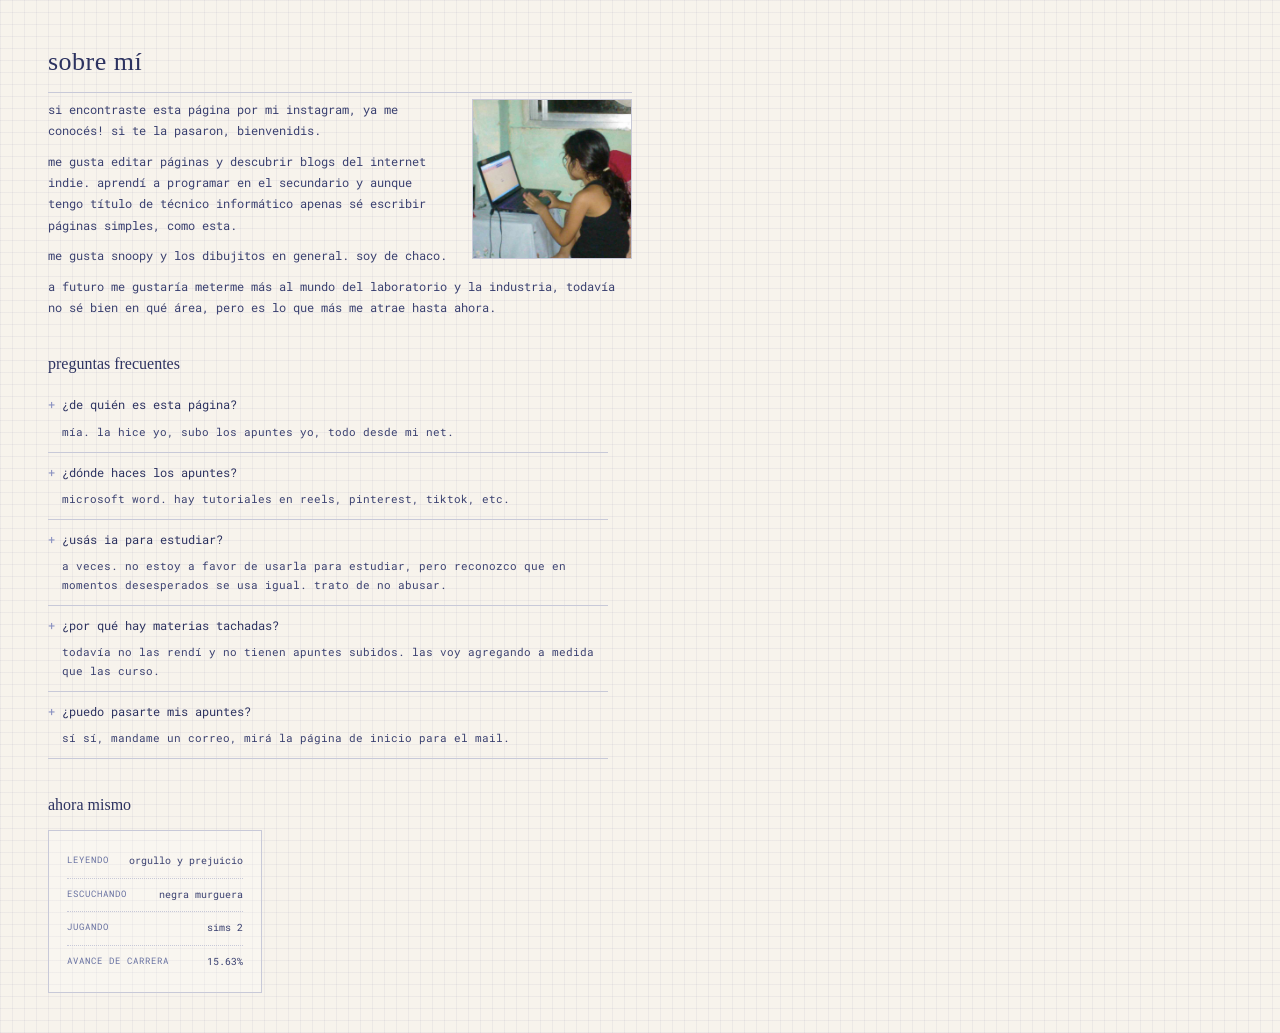
<file: about.html>
<!DOCTYPE html>
<html lang="es">
<head>
	<title>sobre mí</title>
	<link href="https://fonts.googleapis.com/css2?family=Roboto+Mono:ital,wght@0,100..700;1,100..700&family=IM+Fell+English:ital@0;1&display=swap" rel="stylesheet">
	<link rel="stylesheet" type="text/css" href="style.css">
	<meta charset="utf-8">
	<meta name="viewport" content="width=device-width, initial-scale=1">
	<style>
		.bio-photo {
			float: right;
			margin: 0 0 14px 20px;
			border: 1px solid var(--border);
		}

		.faq {
			max-width: 560px;
			margin: 0.5rem 0 1.5rem;
		}

		.faq > div {
			border-bottom: 1px solid var(--border);
			padding: 10px 0;
		}

		.faq dt {
			font-size: 11.5px;
			color: var(--ink);
		}

		.faq dt::before {
			content: "+ ";
			color: var(--accent);
		}

		.faq dd {
			font-size: 11px;
			color: var(--ink-mid);
			margin: 8px 0 0;
			padding-left: 14px;
		}
	</style>
</head>

<body class="page">

	<h1>sobre mí</h1>

	<img class="bio-photo" style="width: 160px;" src="images/lili.jpg" alt="foto">

	<p>si encontraste esta página por mi instagram, ya me conocés! si te la pasaron, bienvenidis.</p>

	<p>me gusta editar páginas y descubrir blogs del internet indie. aprendí a programar en el secundario y aunque tengo título de técnico informático apenas sé escribir páginas simples, como esta.</p>

	<p>me gusta snoopy y los dibujitos en general. soy de chaco.</p>

	<p>a futuro me gustaría meterme más al mundo del laboratorio y la industria, todavía no sé bien en qué área, pero es lo que más me atrae hasta ahora.</p>

	<h2>preguntas frecuentes</h2>
	<dl class="faq">
	<div>
		<dt>¿de quién es esta página?</dt>
		<dd>mía. la hice yo, subo los apuntes yo, todo desde mi net.</dd>
	</div>

	<div>
		<dt>¿dónde haces los apuntes?</dt>
		<dd>microsoft word. hay tutoriales en reels, pinterest, tiktok, etc.</dd>
	</div>

	<div>
		<dt>¿usás ia para estudiar?</dt>
		<dd>a veces. no estoy a favor de usarla para estudiar, pero reconozco que en momentos desesperados se usa igual. trato de no abusar.</dd>
	</div>

	<div>
		<dt>¿por qué hay materias tachadas?</dt>
		<dd>todavía no las rendí y no tienen apuntes subidos. las voy agregando a medida que las curso.</dd>
	</div>
	
	<div>
		<dt>¿puedo pasarte mis apuntes?</dt>
		<dd>sí sí, mandame un correo, mirá la página de inicio para el mail.</dd>
	</div>

	
</dl>

	<h2>ahora mismo</h2>
	<div class="statusbox">
		<p><b>leyendo</b> orgullo y prejuicio</p>
		<p><b>escuchando</b> negra murguera</p>
		<p><b>jugando</b> sims 2</p>
		<p><b>avance de carrera</b> 15.63%</p>
	</div>

	

</body>
</html>
</file>
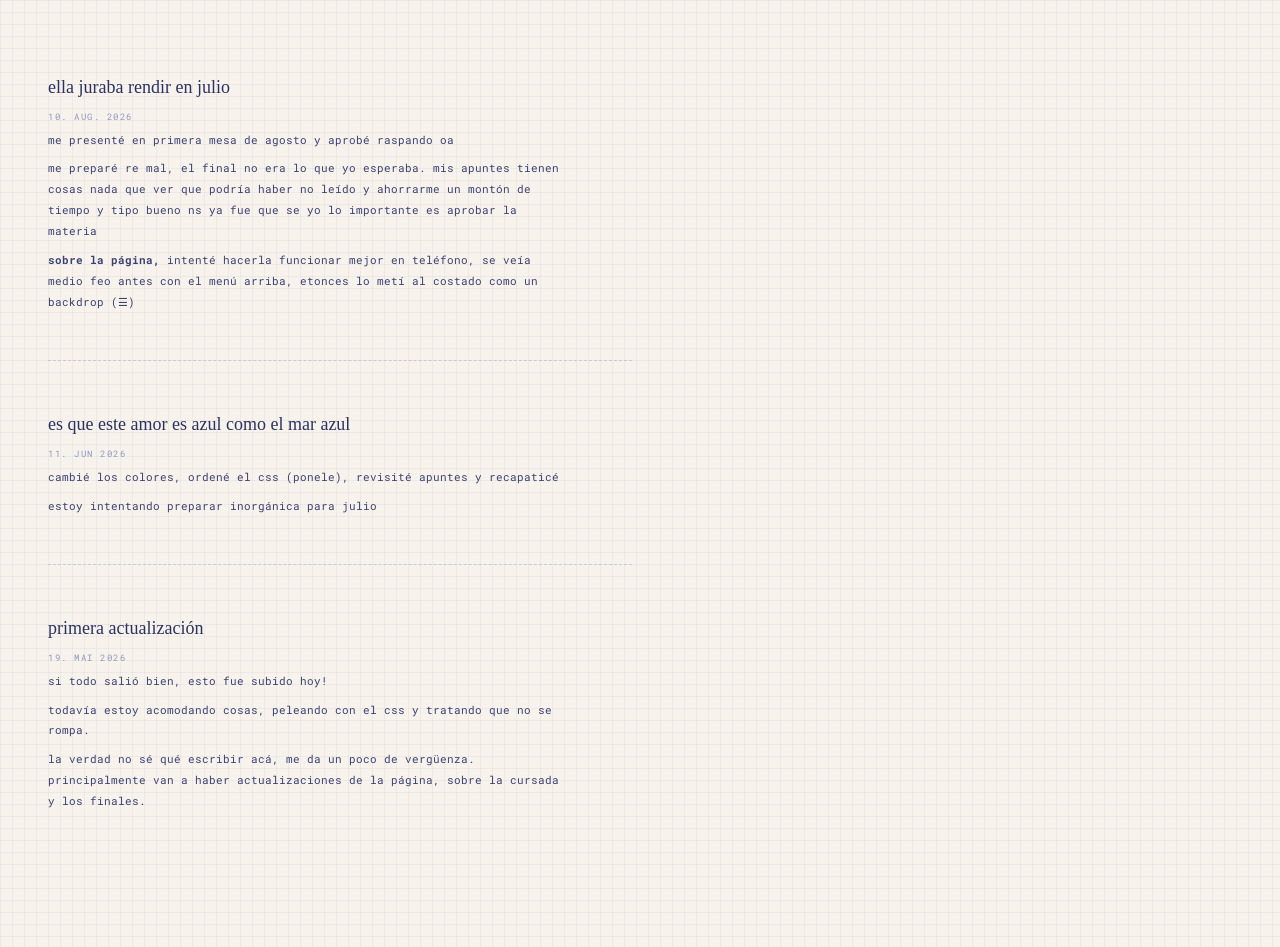
<file: blog.html>
<!DOCTYPE html>
<html lang="es">
<head>
	<title>blog</title>
	<link href="https://fonts.googleapis.com/css2?family=Roboto+Mono:ital,wght@0,100..700;1,100..700&family=IM+Fell+English:ital@0;1&display=swap" rel="stylesheet">
	<link rel="stylesheet" type="text/css" href="style.css">
	<meta charset="utf-8">
	<meta name="viewport" content="width=device-width, initial-scale=1">
	<style>
		.entry {
			margin-bottom: 3rem;
			padding-bottom: 2.5rem;
			border-bottom: 1px dashed var(--border);
		}

		.entry:last-of-type {
			border-bottom: none;
		}

		.entry-date {
			font-size: 9px;
			letter-spacing: 1.5px;
			text-transform: uppercase;
			color: var(--ink-faint);
			margin-bottom: 6px;
			display: block;
		}

		.entry h2 {
			font-family: "IM Fell English", serif;
			font-size: 18px;
			font-weight: 400;
			color: var(--ink);
		}

		.entry p {
			font-size: 11px;
			color: var(--ink-mid);
			line-height: 1.9;
			margin: 0 0 0.7em;
			max-width: 520px;
		}
	</style>
</head>

<body class="page">
	
	<!---
	<div class="entry">
		<h2> título </h2>
		<span class="entry-date">11. Jun 2026</span>
		<p>texto</p>
	</div>
	-->
	<div class="entry">
		<h2>ella juraba rendir en julio</h2>
		<span class="entry-date">10. Aug. 2026</span>
		<p>me presenté en primera mesa de agosto y aprobé raspando oa</p>
		<p>me preparé re mal, el final no era lo que yo esperaba. mis apuntes tienen cosas nada que ver que podría haber no leído y ahorrarme un montón de tiempo y tipo bueno ns ya fue que se yo lo importante es aprobar la materia</p>
		<p><b>sobre la página,</b> intenté hacerla funcionar mejor en teléfono, se veía medio feo antes con el menú arriba, etonces lo metí al costado como un backdrop (☰)</p>
	</div>

	<div class="entry">
		<h2>es que este amor es azul como el mar azul</h2>
		<span class="entry-date">11. Jun 2026</span>
		<p>cambié los colores, ordené el css (ponele), revisité apuntes y recapaticé</p>
		<p>estoy intentando preparar inorgánica para julio</p>
	</div>

	<div class="entry">
		<h2>primera actualización</h2>
		<span class="entry-date">19. Mai 2026</span>
		<p>si todo salió bien, esto fue subido hoy!</p>
		<p>todavía estoy acomodando cosas, peleando con el css y tratando que no se rompa.</p>
		<p>la verdad no sé qué escribir acá, me da un poco de vergüenza. principalmente van a haber actualizaciones de la página, sobre la cursada y los finales.</p>
	</div>

</body>
</html>
</file>
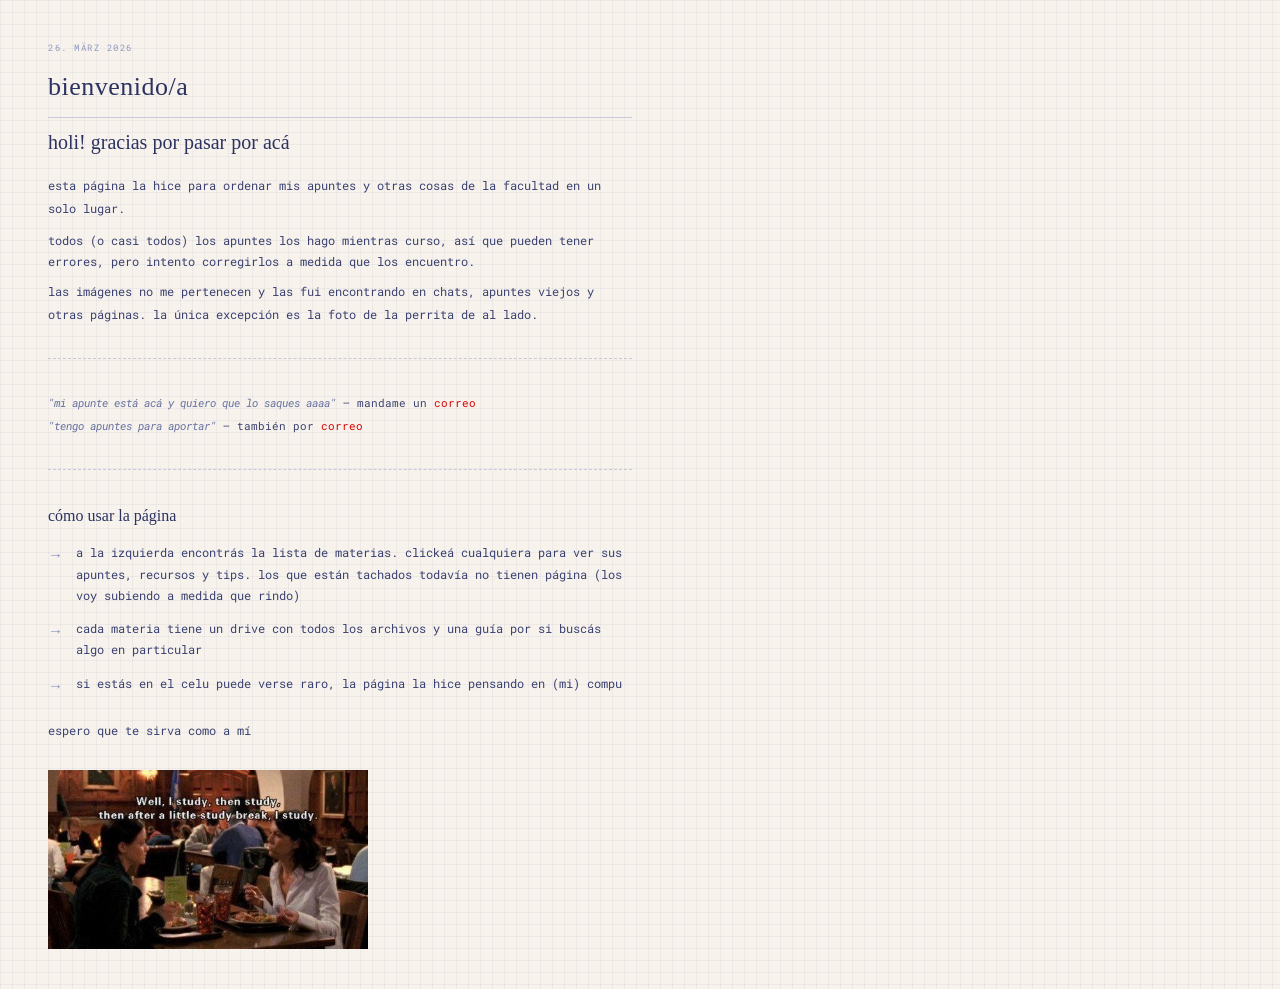
<file: home.html>
<!DOCTYPE html>
<html lang="es">
<head>
	<title>inicio</title>
	<link href="https://fonts.googleapis.com/css2?family=Roboto+Mono:ital,wght@0,100..700;1,100..700&family=IM+Fell+English:ital@0;1&display=swap" rel="stylesheet">
	<link rel="stylesheet" type="text/css" href="style.css">
	<meta charset="utf-8">
	<meta name="viewport" content="width=device-width, initial-scale=1">
	<style>
		.entry-date {
			font-size: 9px;
			letter-spacing: 1.5px;
			text-transform: uppercase;
			color: var(--ink-faint);
			display: block;
			margin-bottom: 10px;
		}

		
		.greeting {
			font-family: "IM Fell English", serif;
			font-size: 20px;
			color: var(--ink);
			margin-bottom: 14px;
		}

		.intro-text {
			font-size: 11.5px;
			color: var(--ink-mid);
			line-height: 1.95;
			margin-bottom: 0.8em;
		}

		.margin-note b {
			font-style: normal;
			color: var(--ink);
			font-family: "IM Fell English", serif;
			font-size: 12px;
		}

		.divider {
			clear: both;
			border: none;
			border-top: 1px dashed var(--border);
			margin: 2rem 0;
			width: 100%;
		}

		.contact-line {
			font-size: 11px;
			color: var(--ink-mid);
			line-height: 2.1;
		}

		.contact-line span {
			color: var(--ink-light);
			font-style: italic;
		}

		.howto-list {
			list-style: none;
			padding: 0;
			margin: 0.8rem 0 1.2rem;
		}

		.howto-list li {
			display: flex;
			gap: 10px;
			font-size: 11.5px;
			color: var(--ink-mid);
			line-height: 1.85;
			margin-bottom: 12px;
		}

		.howto-list b {
			font-family: "IM Fell English", serif;
			font-size: 15px;
			color: var(--accent);
			flex-shrink: 0;
			width: 18px;
		}

		.footerr {
			display: block;
			max-width: 320px;
			margin-top: 1.8rem;
		}

		.stamp {
			display: inline-block;
			font-size: 8.5px;
			letter-spacing: 1.5px;
			text-transform: uppercase;
			color: var(--ink-faint);
			border: 1px solid var(--border);
			padding: 3px 8px;
			margin-top: 2rem;
			margin-bottom: 2rem;
			opacity: 0.8;
		}

	</style>
</head>

<body class="page">

	<span class="entry-date">26. März 2026</span>
	<h1>bienvenido/a</h1>

	<p class="greeting">holi! gracias por pasar por acá</p>

	<p class="intro-text">esta página la hice para ordenar mis apuntes y otras cosas de la facultad en un solo lugar.</p>
	
	<p> todos (o casi todos) los apuntes los hago mientras curso, así que pueden tener errores, pero intento corregirlos a medida que los encuentro.</p>

	<p class="intro-text">las imágenes no me pertenecen y las fui encontrando en chats, apuntes viejos y otras páginas. la única excepción es la foto de la perrita de al lado.</p>

	<hr class="divider">

	<p class="contact-line">
		<span>"mi apunte está acá y quiero que lo saques aaaa"</span> — mandame un <a href="mailto:californuim961@gmail.com">correo</a><br>
		<span>"tengo apuntes para aportar"</span> — también por <a href="mailto:californuim961@gmail.com">correo</a>
	</p>

	<hr class="divider">

	<h2>cómo usar la página</h2>

	<ul class="howto-list">
		<li><b>→</b> a la izquierda encontrás la lista de materias. clickeá cualquiera para ver sus apuntes, recursos y tips. los que están tachados todavía no tienen página (los voy subiendo a medida que rindo)</li>
		<li><b>→</b> cada materia tiene un drive con todos los archivos y una guía por si buscás algo en particular</li>
		<li><b>→</b> si estás en el celu puede verse raro, la página la hice pensando en (mi) compu</li>
	</ul>

	<p>espero que te sirva como a mí</p>

	<img class="footerr" src="images/study.jpg" alt="">

</body>
</html>
</file>
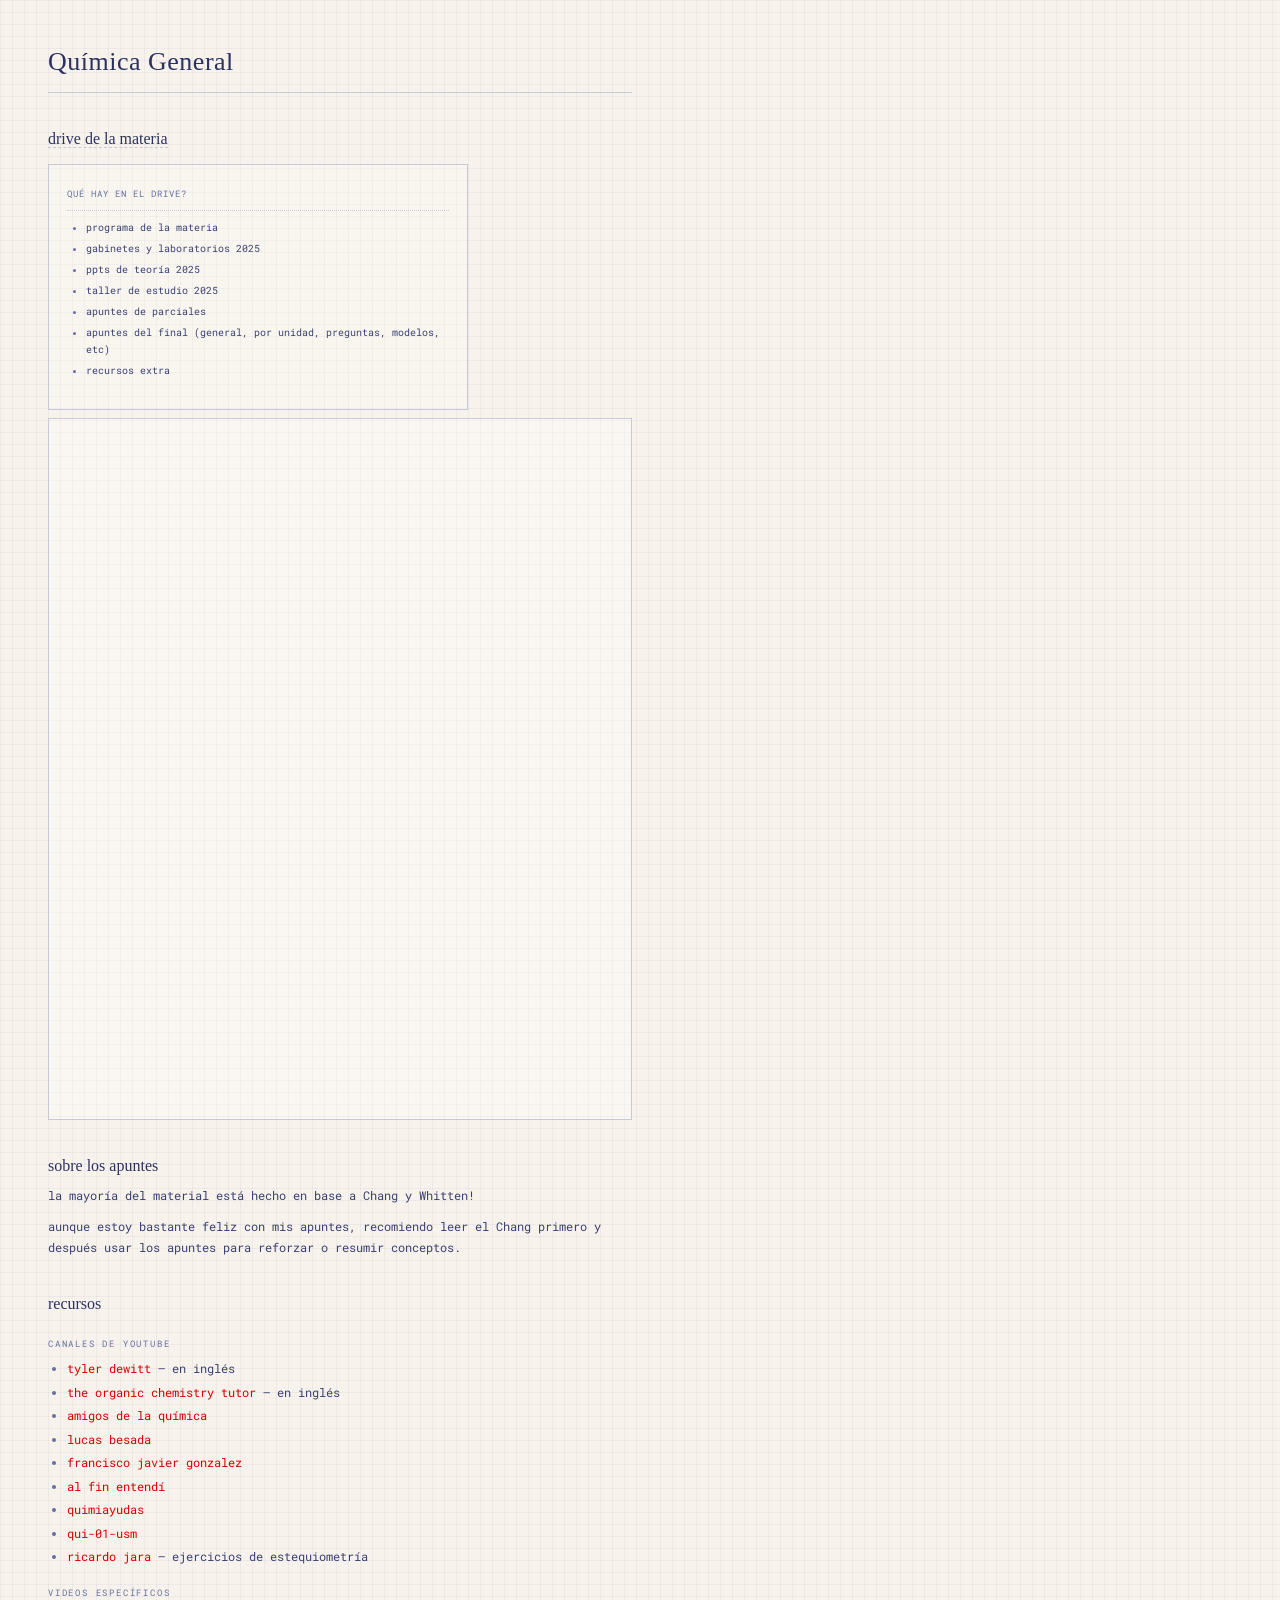
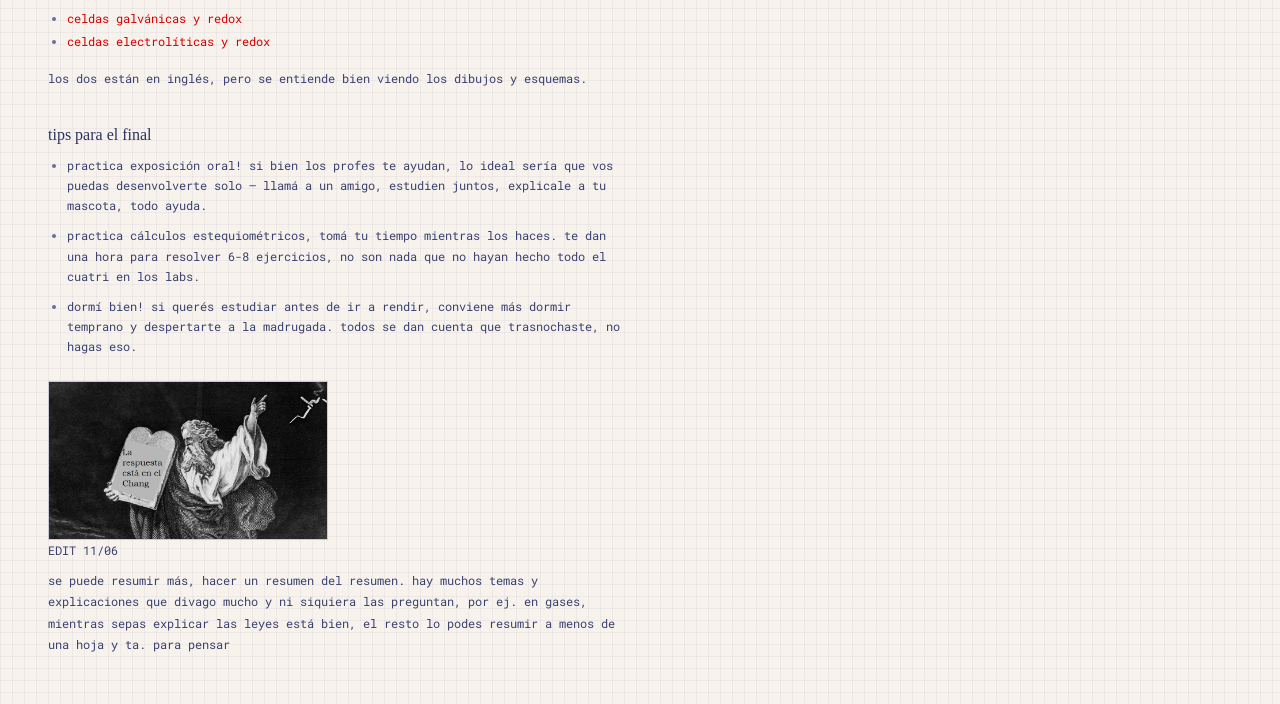
<file: materias/general.html>
<!DOCTYPE html>
<html lang="es">
<head>
	<title>química general</title>
	<link href="https://fonts.googleapis.com/css2?family=Roboto+Mono:ital,wght@0,100..700;1,100..700&family=IM+Fell+English:ital@0;1&display=swap" rel="stylesheet">
	<link rel="stylesheet" type="text/css" href="../style.css">
	<meta charset="utf-8">
	<meta name="viewport" content="width=device-width, initial-scale=1">
	<style>
		.section-label {
			font-size: 8.5px;
			text-transform: uppercase;
			letter-spacing: 1.8px;
			color: var(--ink-light);
			display: block;
			margin-bottom: 6px;
			margin-top: 1.2rem;
		}

		.drive-wrapper {
			border: 1px solid var(--border);
			padding: 0;
			margin-top: 8px;
			overflow: hidden;
			background: rgba(255,255,255,0.3);
		}

		.drive-wrapper iframe {
			display: block;
			width: 100%;
			height: 700px;
			border: none;
		}

		.stamp {
			display: inline-block;
			font-size: 8.5px;
			letter-spacing: 1.5px;
			text-transform: uppercase;
			color: var(--ink-faint);
			border: 1px solid var(--border);
			padding: 3px 8px;
			margin-top: 2.5rem;
			margin-bottom: 2rem;
			opacity: 0.8;
		}

		.tip-list {
			padding-left: 1.2rem;
			color: var(--ink-mid);
		}

		.tip-list li {
			margin-bottom: 10px;
			line-height: 1.75;
		}

		.tip-list li::marker {
			color: var(--ink-light);
		}

		img.footer-img {
			display: block;
			max-width: 280px;
			border: 1px solid var(--border);
			margin-top: 1.5rem;
		}
	</style>
</head>

<body class="page">

	<h1>Química General</h1>

	<h2><a href="https://drive.google.com/drive/folders/1cJqAYLdlQj05o92n9u1eAat03KCEDiDi?usp=sharing" target="_blank">drive de la materia</a></h2>

	<div class="statusbox">
		<p><b>qué hay en el drive?</b></p>
		<ul>
			<li>programa de la materia</li>
			<li>gabinetes y laboratorios 2025</li>
			<li>ppts de teoría 2025</li>
			<li>taller de estudio 2025</li>
			<li>apuntes de parciales</li>
			<li>apuntes del final (general, por unidad, preguntas, modelos, etc)</li>
			<li>recursos extra</li>
		</ul>
	</div>

	<div class="drive-wrapper">
		<iframe src="https://drive.google.com/file/d/16qXthLCSJWqjXwB4QFRJiuVvsMnLUQdR/preview" allowfullscreen></iframe>
	</div>

	<h2>sobre los apuntes</h2>

	<p>la mayoría del material está hecho en base a Chang y Whitten!</p>
	<p>aunque estoy bastante feliz con mis apuntes, recomiendo leer el Chang primero y después usar los apuntes para reforzar o resumir conceptos.</p>

	<h2>recursos</h2>

	<span class="section-label">canales de youtube</span>
	<ul>
		<li><a href="https://www.youtube.com/@tdewitt451" target="_blank">tyler dewitt</a> — en inglés</li>
		<li><a href="https://www.youtube.com/@TheOrganicChemistryTutor" target="_blank">the organic chemistry tutor</a> — en inglés</li>
		<li><a href="https://www.youtube.com/@AmigosdelaQu%C3%ADmica" target="_blank">amigos de la química</a></li>
		<li><a href="https://www.youtube.com/@lucasbesada8772" target="_blank">lucas besada</a></li>
		<li><a href="https://www.youtube.com/@CienciaenlaRed" target="_blank">francisco javier gonzalez</a></li>
		<li><a href="https://www.youtube.com/@Alfinentend%C3%AD" target="_blank">al fin entendí</a></li>
		<li><a href="https://www.youtube.com/@Quimiayudas" target="_blank">quimiayudas</a></li>
		<li><a href="https://www.youtube.com/@qui-010usm4/featured" target="_blank">qui-01-usm</a></li>
		<li><a href="https://www.youtube.com/@RicardoJara277" target="_blank">ricardo jara</a> — ejercicios de estequiometría</li>
	</ul>

	<span class="section-label">videos específicos</span>
	<ul>
		<li><a href="https://www.youtube.com/watch?v=7b34XYgADlM" target="_blank">celdas galvánicas y redox</a></li>
		<li><a href="https://youtu.be/dRtSjJCKkIo?si=M7mDJb8G6rDFy5ye" target="_blank">celdas electrolíticas y redox</a></li>
	</ul>
	<p>los dos están en inglés, pero se entiende bien viendo los dibujos y esquemas.</p>

	<h2>tips para el final</h2>

	<ul class="tip-list">
		<li>practica exposición oral! si bien los profes te ayudan, lo ideal sería que vos puedas desenvolverte solo — llamá a un amigo, estudien juntos, explicale a tu mascota, todo ayuda.</li>
		<li>practica cálculos estequiométricos, tomá tu tiempo mientras los haces. te dan una hora para resolver 6-8 ejercicios, no son nada que no hayan hecho todo el cuatri en los labs.</li>
		<li>dormí bien! si querés estudiar antes de ir a rendir, conviene más dormir temprano y despertarte a la madrugada. todos se dan cuenta que trasnochaste, no hagas eso.</li>
	</ul>

	<img class="footer-img" src="../images/moses.jpg" alt="">

	<p>EDIT 11/06</p>
	<p>se puede resumir más, hacer un resumen del resumen. hay muchos temas y explicaciones que divago mucho y ni siquiera las preguntan, por ej. en gases, mientras sepas explicar las leyes está bien, el resto lo podes resumir a menos de una hoja y ta. para pensar</p>


</body>
</html>
</file>
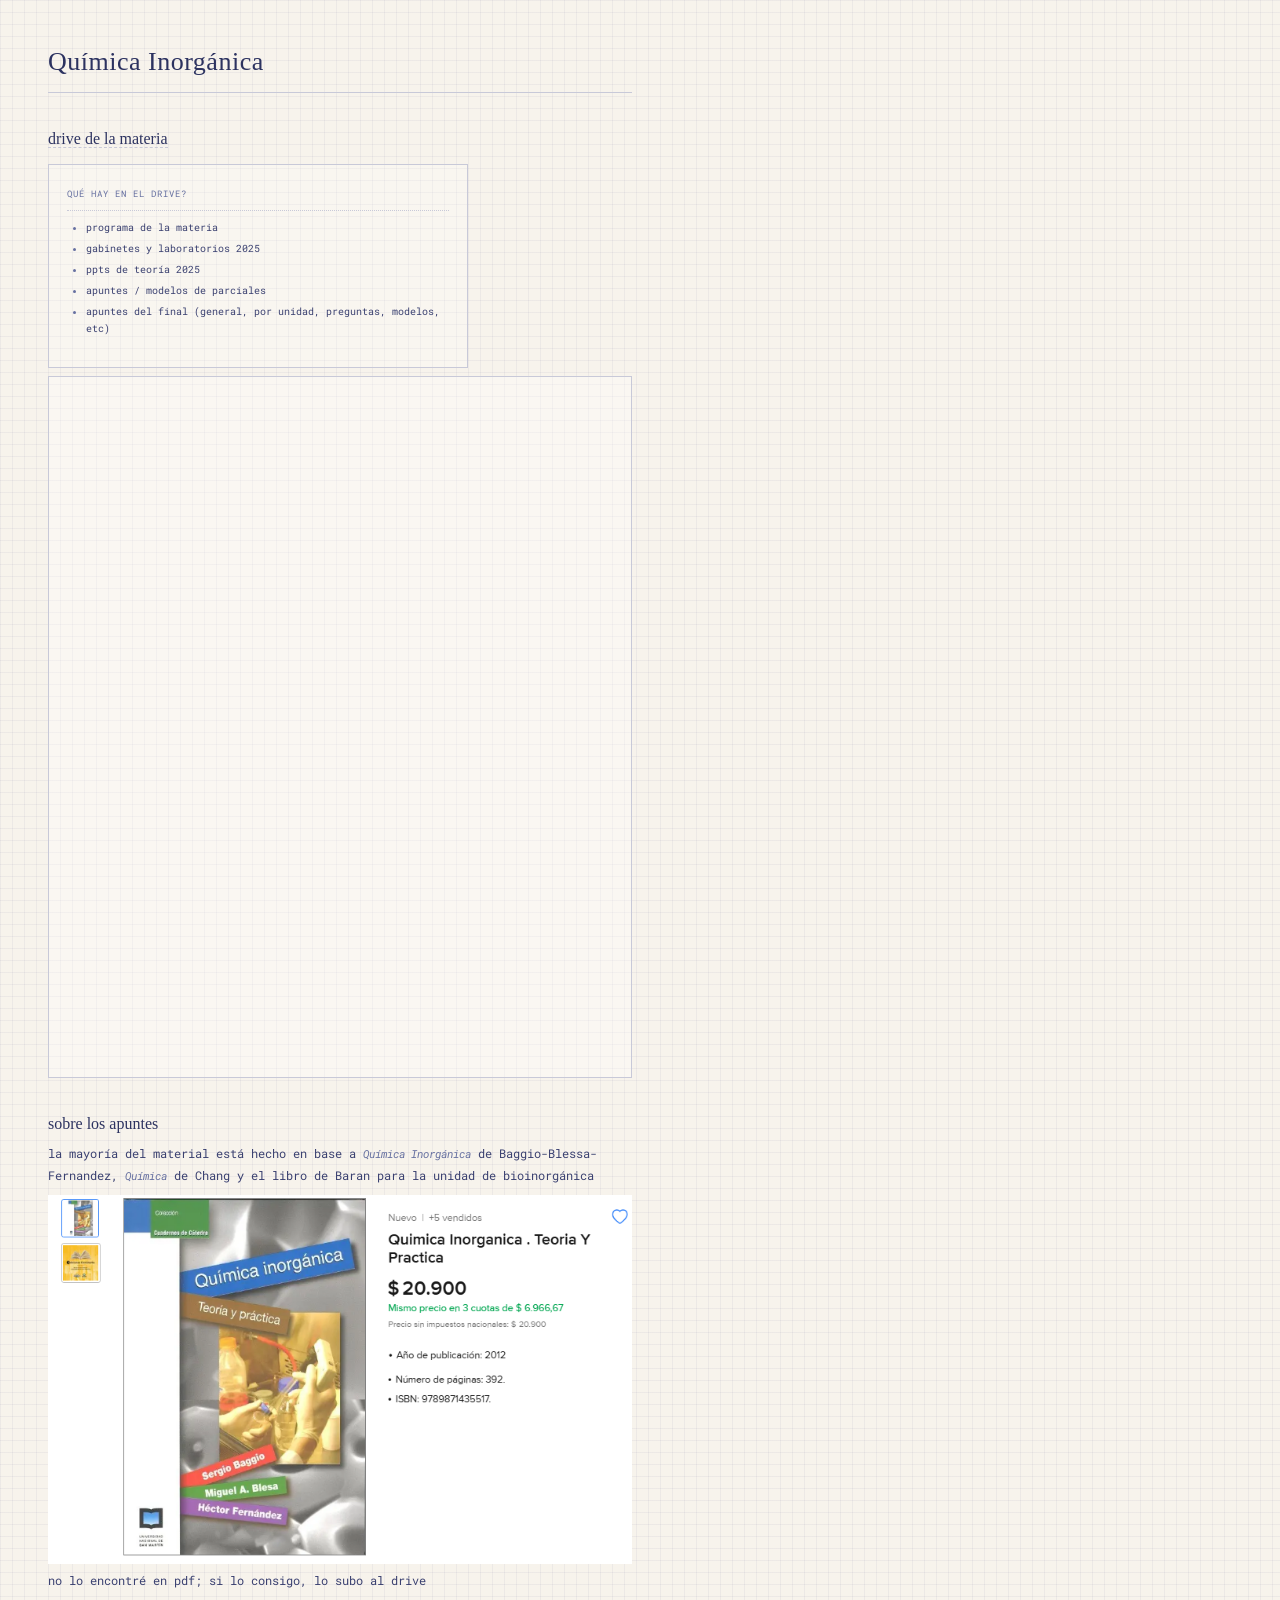
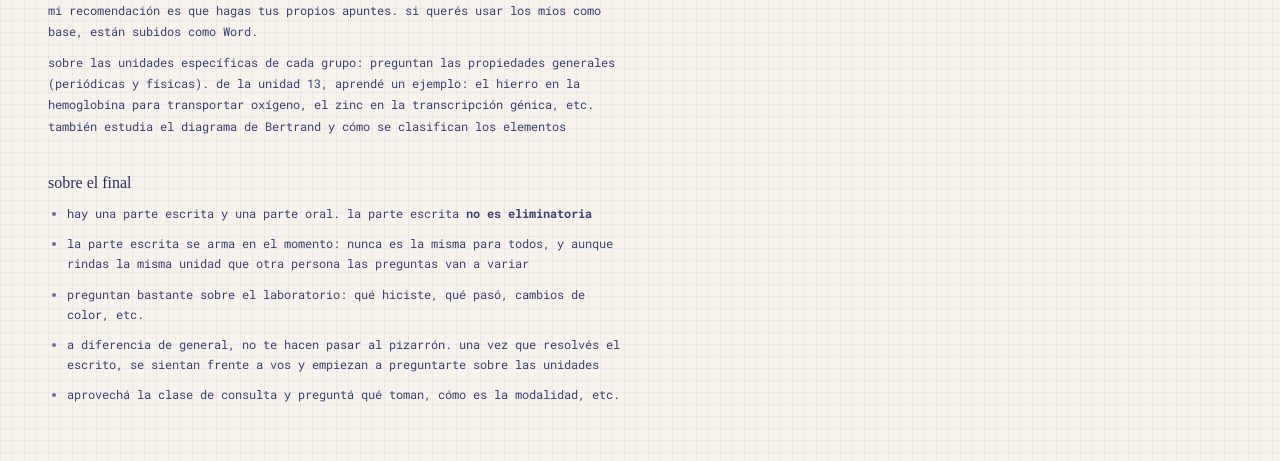
<file: materias/inorganica.html>
<!DOCTYPE html>
<html lang="es">
<head>
	<title>química inorgánica</title>
	<link href="https://fonts.googleapis.com/css2?family=Roboto+Mono:ital,wght@0,100..700;1,100..700&family=IM+Fell+English:ital@0;1&display=swap" rel="stylesheet">
	<link rel="stylesheet" type="text/css" href="../style.css">
	<meta charset="utf-8">
	<meta name="viewport" content="width=device-width, initial-scale=1">
	<style>
		.section-label {
			font-size: 8.5px;
			text-transform: uppercase;
			letter-spacing: 1.8px;
			color: var(--ink-light);
			display: block;
			margin-bottom: 6px;
			margin-top: 1.2rem;
		}

		.drive-wrapper {
			border: 1px solid var(--border);
			padding: 0;
			margin-top: 8px;
			overflow: hidden;
			background: rgba(255,255,255,0.3);
		}

		.drive-wrapper iframe {
			display: block;
			width: 100%;
			height: 700px;
			border: none;
		}

		.stamp {
			display: inline-block;
			font-size: 8.5px;
			letter-spacing: 1.5px;
			text-transform: uppercase;
			color: var(--ink-faint);
			border: 1px solid var(--border);
			padding: 3px 8px;
			margin-top: 2.5rem;
			margin-bottom: 2rem;
			opacity: 0.8;
		}

		.tip-list {
			padding-left: 1.2rem;
			color: var(--ink-mid);
		}

		.tip-list li {
			margin-bottom: 10px;
			line-height: 1.75;
		}

		.tip-list li::marker {
			color: var(--ink-light);
		}

		img.footer-img {
			display: block;
			max-width: 280px;
			border: 1px solid var(--border);
			margin-top: 1.5rem;
		}
	</style>
</head>

<body class="page">

	<h1>Química Inorgánica</h1>

	<h2><a href="https://drive.google.com/drive/folders/1RQpZIvl5TSGo-Y5UdvtZIptFWkovflXg?usp=drive_link" target="_blank">drive de la materia</a></h2>

	<div class="statusbox">
		<p><b>qué hay en el drive?</b></p>
		<ul>
			<li>programa de la materia</li>
			<li>gabinetes y laboratorios 2025</li>
			<li>ppts de teoría 2025</li>
			<li>apuntes / modelos de parciales</li>
			<li>apuntes del final (general, por unidad, preguntas, modelos, etc)</li>
		</ul>
	</div>

	<div class="drive-wrapper">
		<iframe src="https://drive.google.com/file/d/1u4ipFxSPa2DZesT4NKYK2OhLtFQ7ws7b/view?usp=sharing" allowfullscreen></iframe>
	</div>

	<h2>sobre los apuntes</h2>
	<p>la mayoría del material está hecho en base a <i>Química Inorgánica</i> de Baggio-Blessa-Fernandez, <i>Química</i> de Chang y el libro de Baran para la unidad de bioinorgánica</p>
	<img src="../images/inor.png">
	<p>no lo encontré en pdf; si lo consigo, lo subo al drive</p>
	<p>mi recomendación es que hagas tus propios apuntes. si querés usar los míos como base, están subidos como Word.</p>
	<p>sobre las unidades específicas de cada grupo: preguntan las propiedades generales (periódicas y físicas). de la unidad 13, aprendé un ejemplo: el hierro en la hemoglobina para transportar oxígeno, el zinc en la transcripción génica, etc. también estudia el diagrama de Bertrand y cómo se clasifican los elementos</p>


	<h2>sobre el final</h2>
	<ul class="tip-list">
		<li>hay una parte escrita y una parte oral. la parte escrita <strong>no es eliminatoria</strong></li>
		<li>la parte escrita se arma en el momento: nunca es la misma para todos, y aunque rindas la misma unidad que otra persona las preguntas van a variar</li>
		<li>preguntan bastante sobre el laboratorio: qué hiciste, qué pasó, cambios de color, etc.</li>
		<li>a diferencia de general, no te hacen pasar al pizarrón. una vez que resolvés el escrito, se sientan frente a vos y empiezan a preguntarte sobre las unidades</li>
		<li>aprovechá la clase de consulta y preguntá qué toman, cómo es la modalidad, etc.</li>
	</ul>

</body>
</html>
</file>
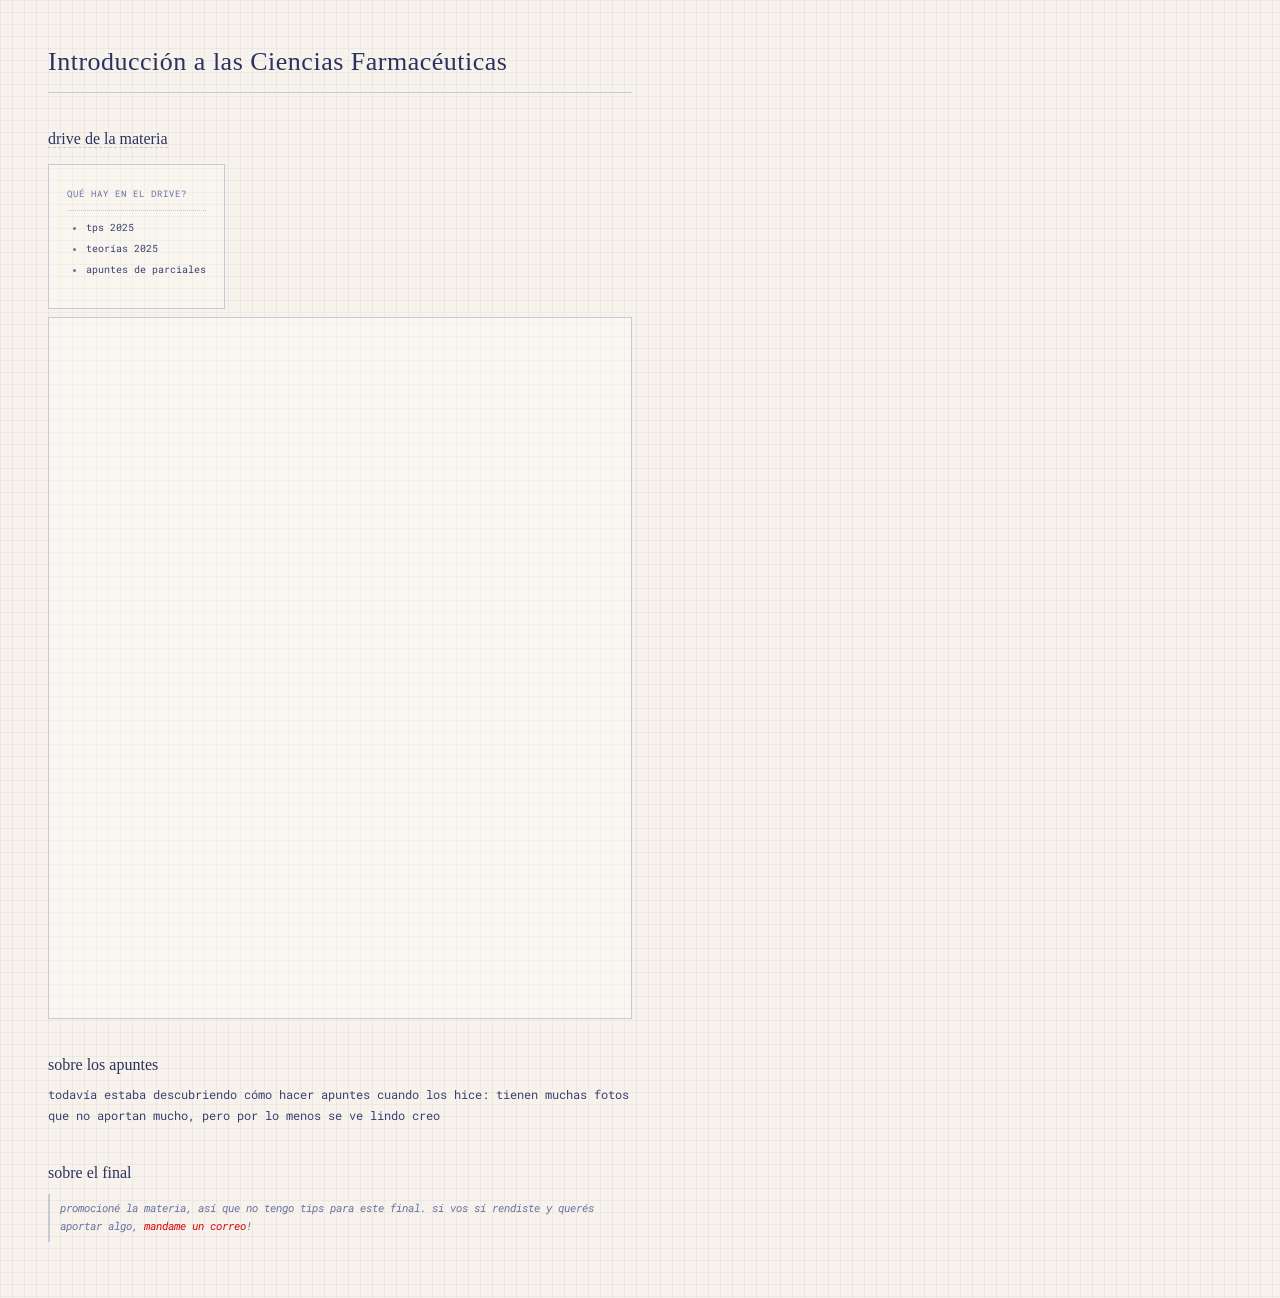
<file: materias/introduccion.html>
<!DOCTYPE html>
<html lang="es">
<head>
	<title>introducción a cs. farmacéuticas</title>
	<link href="https://fonts.googleapis.com/css2?family=Roboto+Mono:ital,wght@0,100..700;1,100..700&family=IM+Fell+English:ital@0;1&display=swap" rel="stylesheet">
	<link rel="stylesheet" type="text/css" href="../style.css">
	<meta charset="utf-8">
	<meta name="viewport" content="width=device-width, initial-scale=1">
	<style>
		.section-label {
			font-size: 8.5px;
			text-transform: uppercase;
			letter-spacing: 1.8px;
			color: var(--ink-light);
			display: block;
			margin-bottom: 6px;
			margin-top: 1.2rem;
		}

		.drive-wrapper {
			border: 1px solid var(--border);
			margin-top: 8px;
			overflow: hidden;
			background: rgba(255,255,255,0.3);
		}

		.drive-wrapper iframe {
			display: block;
			width: 100%;
			height: 700px;
			border: none;
		}

		.stamp {
			display: inline-block;
			font-size: 8.5px;
			letter-spacing: 1.5px;
			text-transform: uppercase;
			color: var(--ink-faint);
			border: 1px solid var(--border);
			padding: 3px 8px;
			margin-top: 2.5rem;
			margin-bottom: 2rem;
			opacity: 0.8;
		}

		.note {
			font-size: 10.5px;
			font-style: italic;
			color: var(--ink-light);
			border-left: 2px solid var(--border);
			padding: 6px 10px;
			margin: 0.5rem 0 1rem;
			line-height: 1.7;
		}
	</style>
</head>

<body class="page">

	<h1>Introducción a las Ciencias Farmacéuticas</h1>

	<h2><a href="https://drive.google.com/drive/folders/1mC2_yORSHFqITX3dhAeyz5CSlZgDmQAx?usp=drive_link" target="_blank">drive de la materia</a></h2>

	<div class="statusbox">
		<p><b>qué hay en el drive?</b></p>
		<ul>
			<li>tps 2025</li>
			<li>teorías 2025</li>
			<li>apuntes de parciales</li>
		</ul>
	</div>

	<div class="drive-wrapper">
		<iframe src="https://drive.google.com/file/d/1ggzH4tD2XzqEoktcF1gZYnz9WIXhJLak/preview" allowfullscreen></iframe>
	</div>

	<h2>sobre los apuntes</h2>
	<p>todavía estaba descubriendo cómo hacer apuntes cuando los hice: tienen muchas fotos que no aportan mucho, pero por lo menos se ve lindo creo</p>

	<h2>sobre el final</h2>
	<p class="note">promocioné la materia, así que no tengo tips para este final. si vos sí rendiste y querés aportar algo, <a href="mailto:californuim961@gmail.com">mandame un correo</a>!</p>

</body>
</html>
</file>
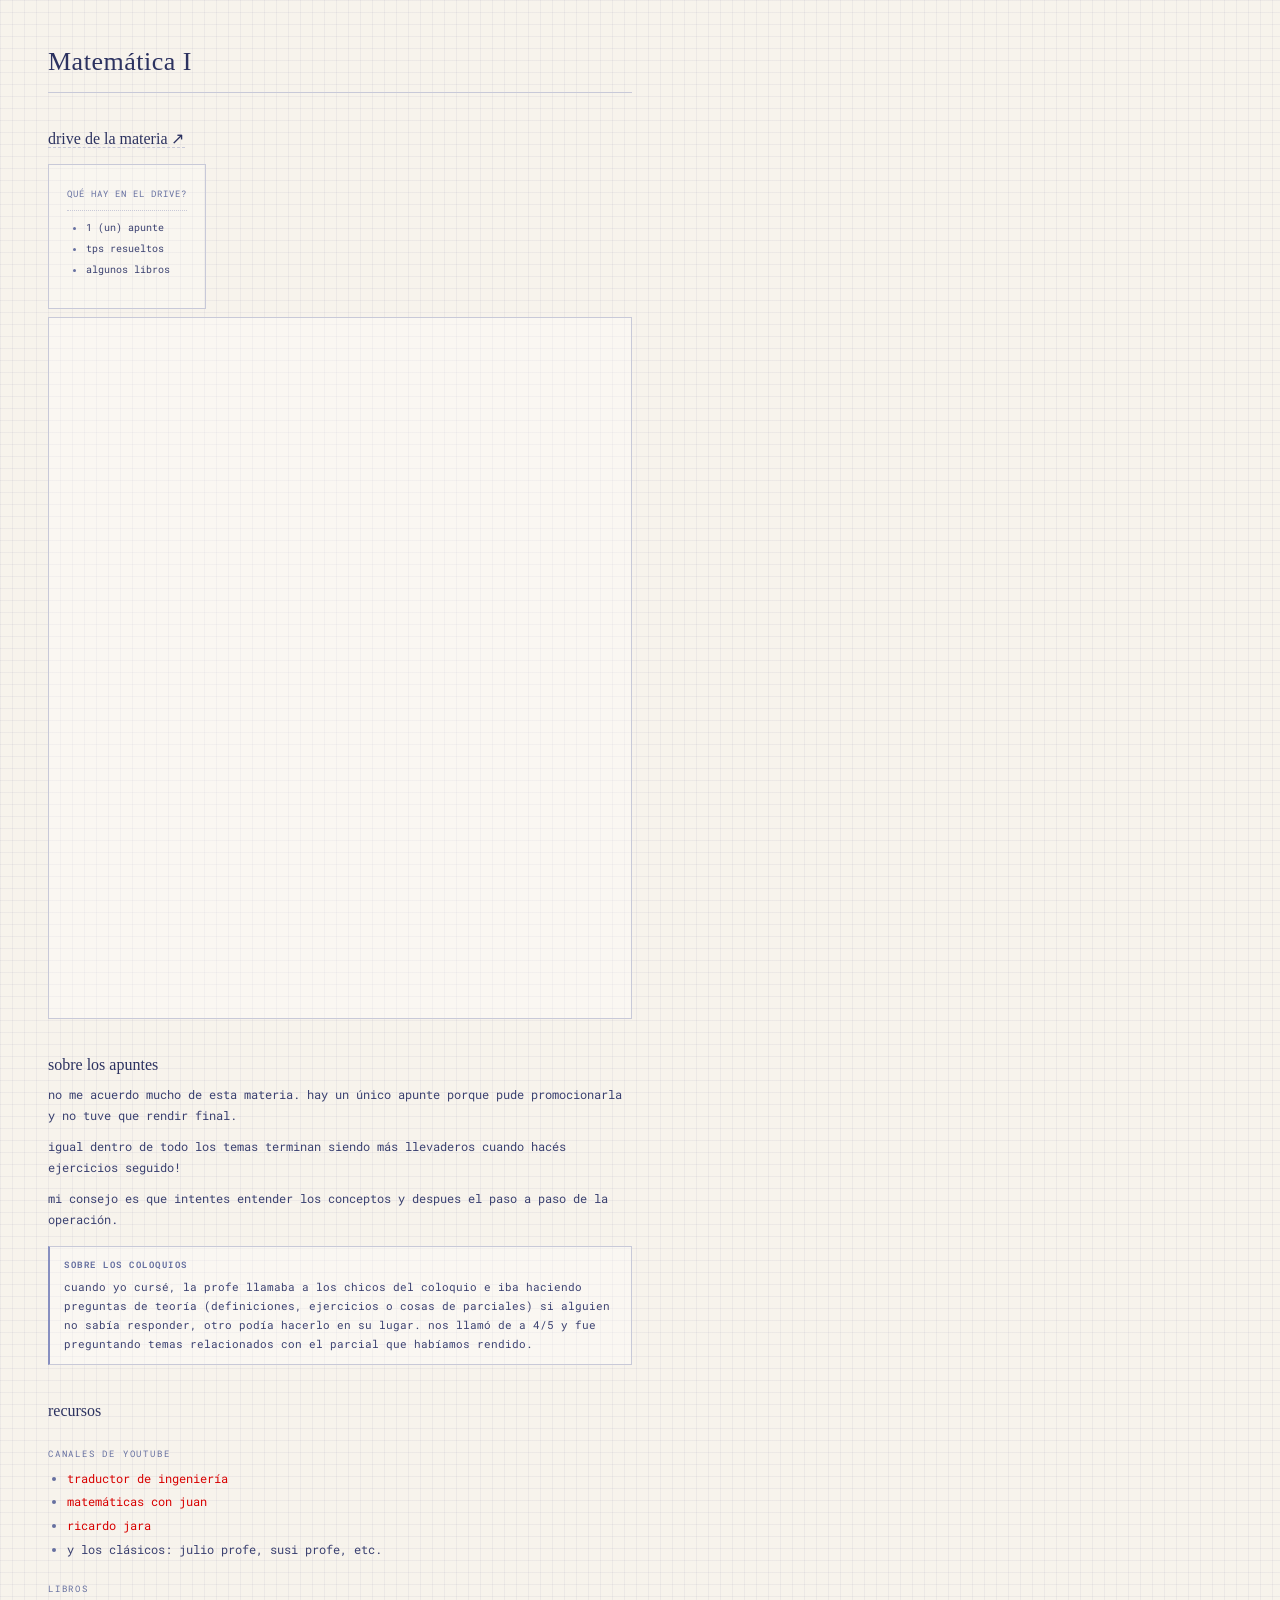
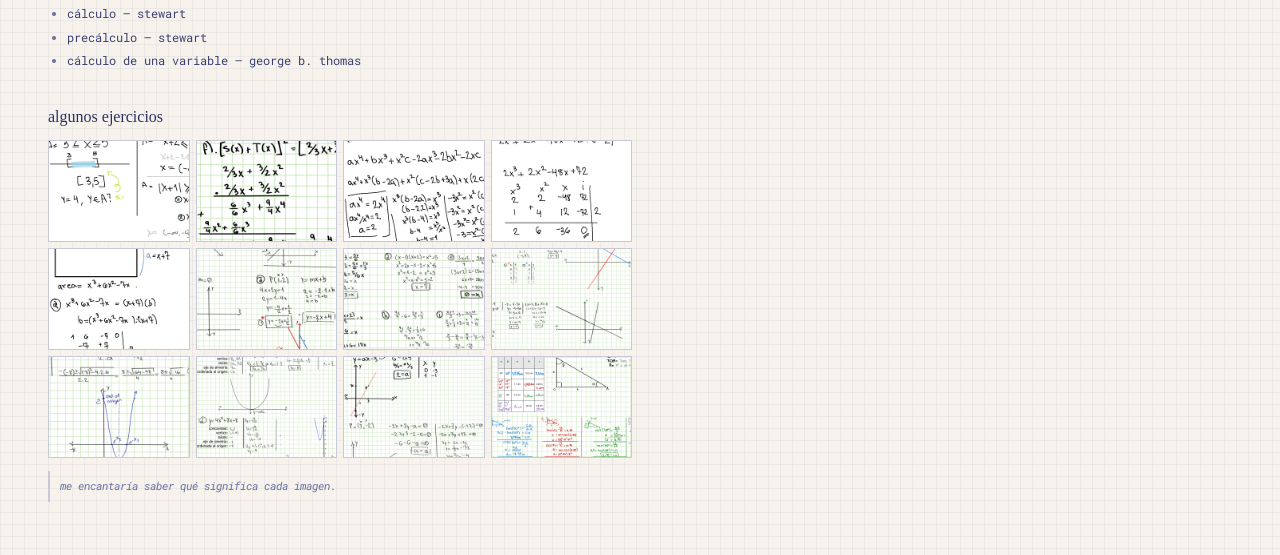
<file: materias/matei.html>
<!DOCTYPE html>
<html lang="es">
<head>
	<title>matemática i</title>
	<link href="https://fonts.googleapis.com/css2?family=Roboto+Mono:ital,wght@0,100..700;1,100..700&family=IM+Fell+English:ital@0;1&display=swap" rel="stylesheet">
	<link rel="stylesheet" type="text/css" href="../style.css">
	<meta charset="utf-8">
	<meta name="viewport" content="width=device-width, initial-scale=1">
	<style>
		.drive-wrapper {
			border: 1px solid var(--border);
			margin-top: 8px;
			overflow: hidden;
			background: rgba(255,255,255,0.3);
		}

		.drive-wrapper iframe {
			display: block;
			width: 100%;
			height: 700px;
			border: none;
		}

		.section-label {
			font-size: 8.5px;
			text-transform: uppercase;
			letter-spacing: 1.8px;
			color: var(--ink-light);
			display: block;
			margin-bottom: 6px;
			margin-top: 1.4rem;
		}

		.nota {
			font-size: 10.5px;
			font-style: italic;
			color: var(--ink-light);
			border-left: 2px solid var(--border);
			padding: 6px 10px;
			margin: 0.8rem 0;
		}

		.callout {
			border: 1px solid var(--border);
			border-left: 2px solid var(--accent);
			background: rgba(255,255,255,0.3);
			padding: 10px 14px;
			font-size: 10.5px;
			color: var(--ink-mid);
			line-height: 1.8;
			margin: 1rem 0;
		}

		.callout b {
			color: var(--ink);
			font-size: 9px;
			text-transform: uppercase;
			letter-spacing: 1.5px;
			display: block;
			margin-bottom: 5px;
			color: var(--ink-light);
		}

		.img-grid {
			display: grid;
			grid-template-columns: repeat(4, 1fr);
			gap: 6px;
			margin-top: 10px;
		}

		.img-grid a {
			display: block;
			border: 1px solid var(--border);
			overflow: hidden;
			background: rgba(255,255,255,0.3);
			transition: border-color 0.15s;
		}

		.img-grid a:hover {
			border-color: var(--ink-light);
		}

		.img-grid img {
			display: block;
			width: 100%;
			height: 100px;
			object-fit: cover;
		}

		.stamp {
			display: inline-block;
			font-size: 8.5px;
			letter-spacing: 1.5px;
			text-transform: uppercase;
			color: var(--ink-faint);
			border: 1px solid var(--border);
			padding: 3px 8px;
			margin-top: 2.5rem;
			margin-bottom: 2rem;
			opacity: 0.8;
		}
	</style>
</head>

<body class="page">

	<h1>Matemática I</h1>

	<h2><a href="https://drive.google.com/drive/folders/1-2hK8Z_ww7yRY-uD5EQxs-MEoQc8L46f?usp=drive_link" target="_blank">drive de la materia ↗</a></h2>

	<div class="statusbox">
		<p><b>qué hay en el drive?</b></p>
		<ul>
			<li>1 (un) apunte</li>
			<li>tps resueltos</li>
			<li>algunos libros</li>
		</ul>
	</div>

	<div class="drive-wrapper">
		<iframe src="https://drive.google.com/file/d/1q3I9ll4-1vYu0kDR2_iqwVlS0KB-NS9a/preview" allowfullscreen></iframe>
	</div>

	<h2>sobre los apuntes</h2>

	<p>no me acuerdo mucho de esta materia. hay un único apunte porque pude promocionarla y no tuve que rendir final.</p>
	<p>igual dentro de todo los temas terminan siendo más llevaderos cuando hacés ejercicios seguido!</p>
	<p>mi consejo es que intentes entender los conceptos y despues el paso a paso de la operación.</p>

	<div class="callout">
		<b>sobre los coloquios</b>
		cuando yo cursé, la profe llamaba a los chicos del coloquio e iba haciendo preguntas de teoría  (definiciones, ejercicios o cosas de parciales) si alguien no sabía responder, otro podía hacerlo en su lugar. nos llamó de a 4/5 y fue preguntando temas relacionados con el parcial que habíamos rendido.
	</div>

	<h2>recursos</h2>

	<span class="section-label">canales de youtube</span>
	<ul>
		<li><a href="https://www.youtube.com/@eltraductor_ok" target="_blank">traductor de ingeniería</a></li>
		<li><a href="https://www.youtube.com/@matematicaconjuan" target="_blank">matemáticas con juan</a></li>
		<li><a href="https://www.youtube.com/@RicardoJara277" target="_blank">ricardo jara</a></li>
		<li>y los clásicos: julio profe, susi profe, etc.</li>
	</ul>

	<span class="section-label">libros</span>
	<ul>
		<li>cálculo — stewart</li>
		<li>precálculo — stewart</li>
		<li>cálculo de una variable — george b. thomas</li>
	</ul>

	<h2>algunos ejercicios</h2>

	<div class="img-grid">
		<a href="img/inecuaciones.png" target="_blank"><img src="img/inecuaciones-crop.png" alt="ejercicio"></a>
		<a href="img/matematicas.png" target="_blank"><img src="img/matematicas-crop.png" alt="ejercicio"></a>
		<a href="img/mod2_ej8.png" target="_blank"><img src="img/mod2_ej8-crop.png" alt="ejercicio"></a>
		<a href="img/mod2_ej11.png" target="_blank"><img src="img/mod2_ej11-crop.png" alt="ejercicio"></a>
		<a href="img/mod2_ej12.png" target="_blank"><img src="img/mod2_ej12-crop.png" alt="ejercicio"></a>
		<a href="img/mod3 2.png" target="_blank"><img src="img/mod3 2-crop.png" alt="ejercicio"></a>
		<a href="img/mod3 3.png" target="_blank"><img src="img/mod3 3-crop.png" alt="ejercicio"></a>
		<a href="img/mod3 4.png" target="_blank"><img src="img/mod3 4-crop.png" alt="ejercicio"></a>
		<a href="img/mod3 5.png" target="_blank"><img src="img/mod3 5-crop.png" alt="ejercicio"></a>
		<a href="img/mod3 6.png" target="_blank"><img src="img/mod3 6-crop.png" alt="ejercicio"></a>
		<a href="img/mod3.png" target="_blank"><img src="img/mod3-crop.png" alt="ejercicio"></a>
		<a href="img/mod 4.png" target="_blank"><img src="img/mod 4-crop.png" alt="ejercicio"></a>
	</div>
	<p class="nota">me encantaría saber qué significa cada imagen.</p>


</body>
</html>
</file>
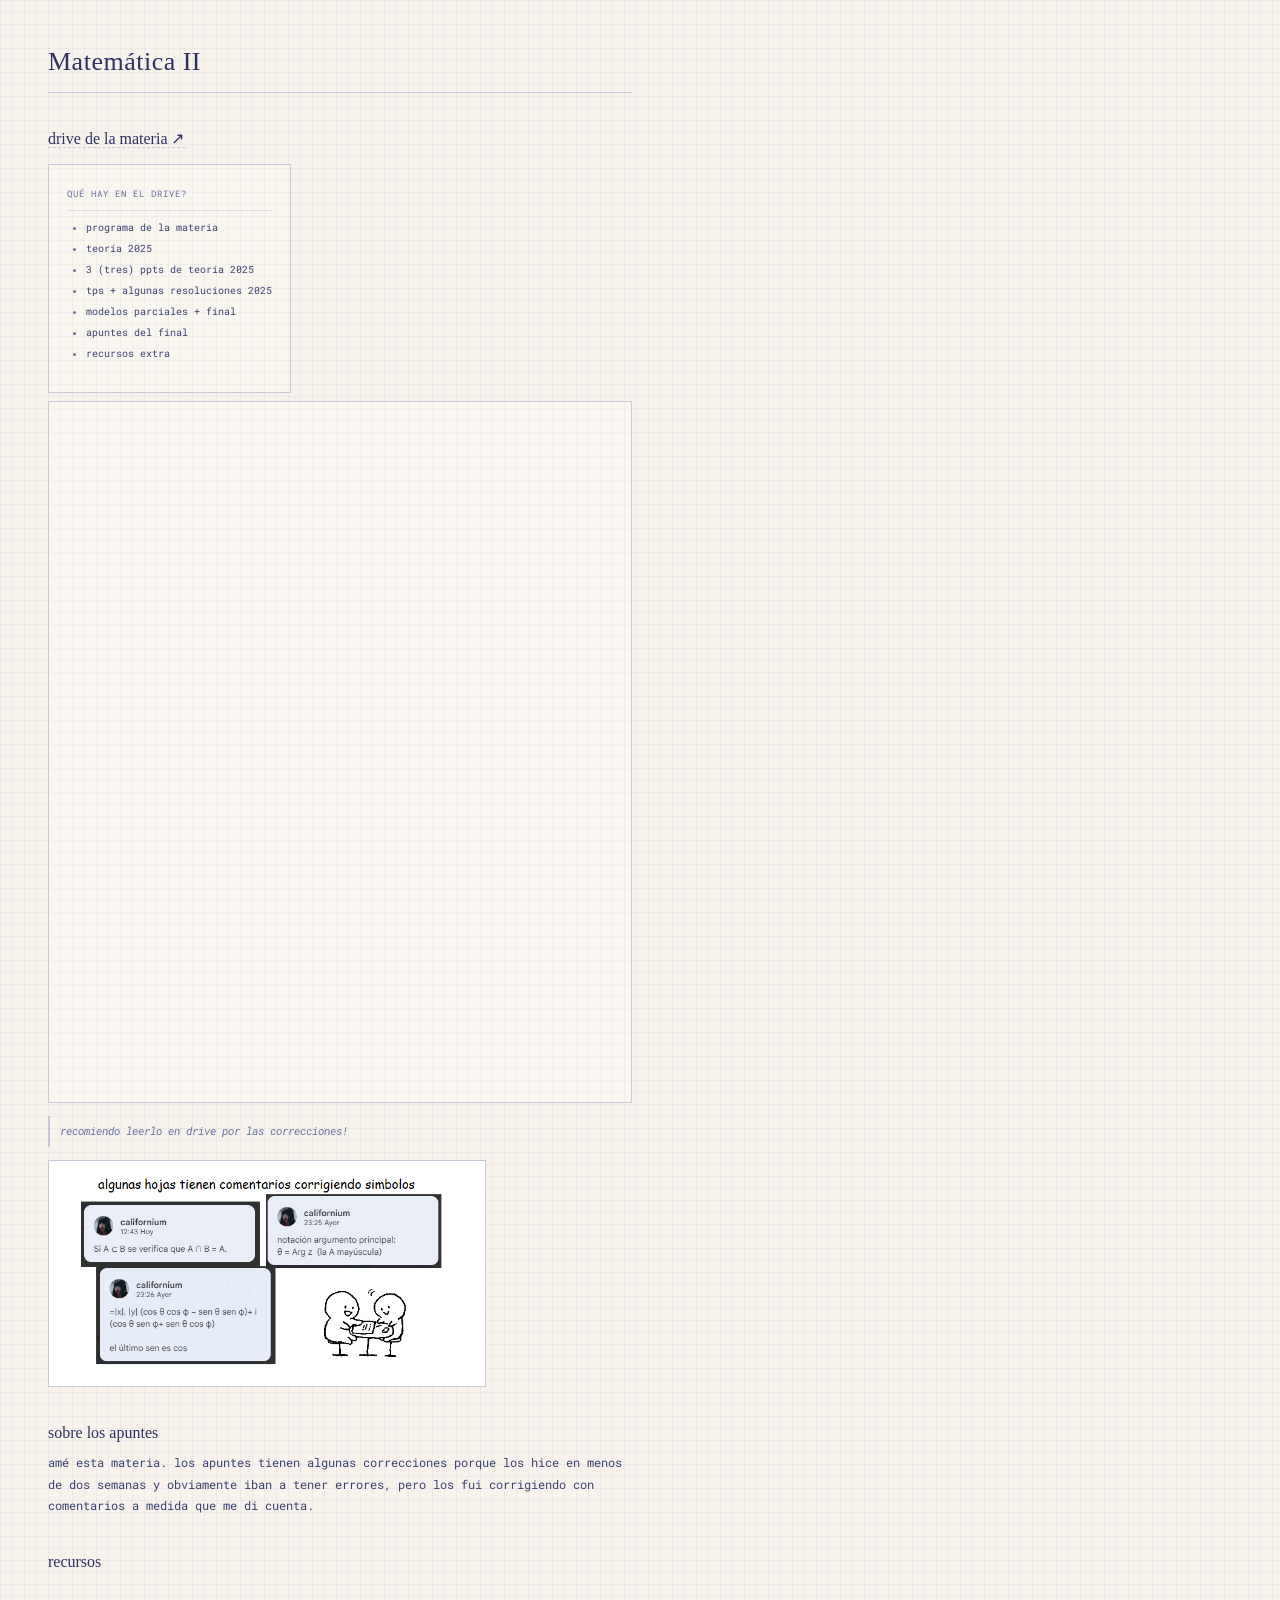
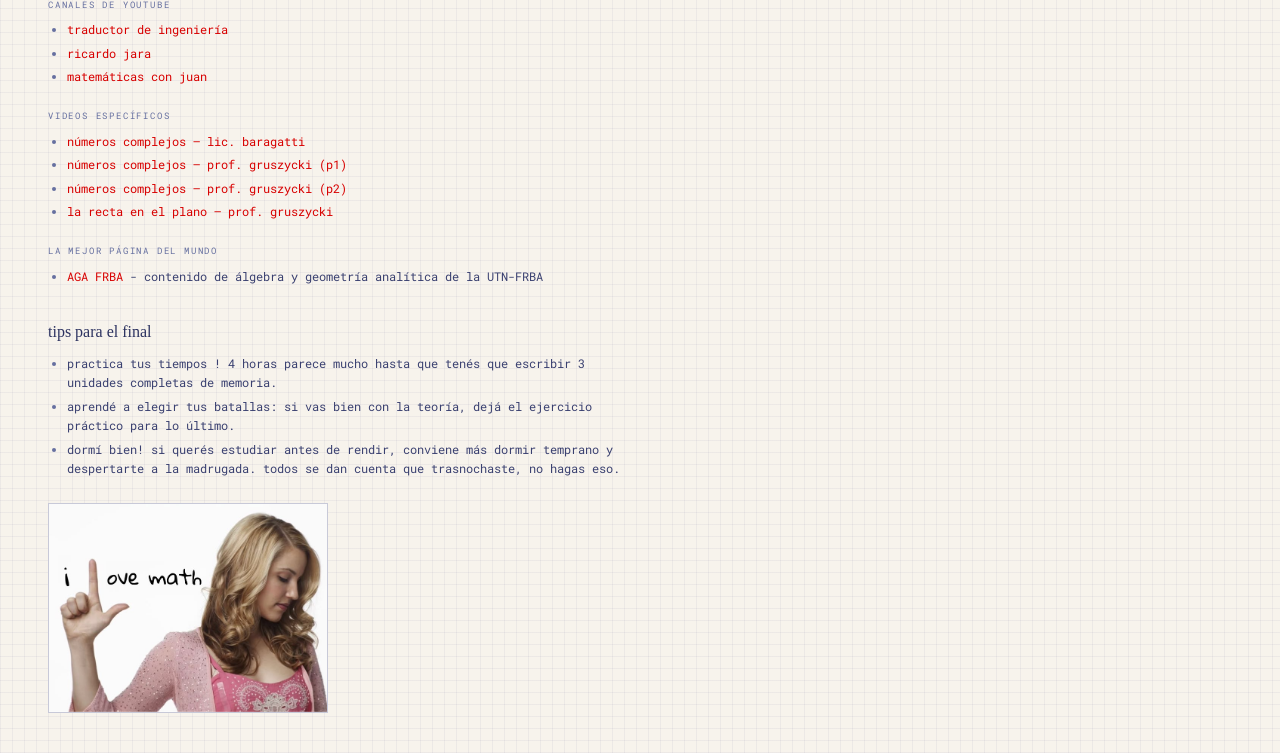
<file: materias/mateii.html>
<!DOCTYPE html>
<html lang="es">
<head>
	<title>matemática ii</title>
	<link href="https://fonts.googleapis.com/css2?family=Roboto+Mono:ital,wght@0,100..700;1,100..700&family=IM+Fell+English:ital@0;1&display=swap" rel="stylesheet">
	<link rel="stylesheet" type="text/css" href="../style.css">
	<meta charset="utf-8">
	<meta name="viewport" content="width=device-width, initial-scale=1">
	<style>
		.drive-wrapper {
			border: 1px solid var(--border);
			margin-top: 8px;
			overflow: hidden;
			background: rgba(255,255,255,0.3);
		}
		.drive-wrapper iframe {
			display: block;
			width: 100%;
			height: 700px;
			border: none;
		}
		.section-label {
			font-size: 8.5px;
			text-transform: uppercase;
			letter-spacing: 1.8px;
			color: var(--ink-light);
			display: block;
			margin-bottom: 6px;
			margin-top: 1.4rem;
		}
		.nota {
			font-size: 10.5px;
			font-style: italic;
			color: var(--ink-light);
			border-left: 2px solid var(--border);
			padding: 6px 10px;
			margin: 0.8rem 0;
		}
		.callout {
			border: 1px solid var(--border);
			border-left: 2px solid var(--accent);
			background: rgba(255,255,255,0.3);
			padding: 10px 14px;
			font-size: 10.5px;
			color: var(--ink-mid);
			line-height: 1.8;
			margin: 1rem 0;
		}
		.callout b {
			font-size: 9px;
			text-transform: uppercase;
			letter-spacing: 1.5px;
			display: block;
			margin-bottom: 5px;
			color: var(--ink-light);
		}
		.stamp {
			display: inline-block;
			font-size: 8.5px;
			letter-spacing: 1.5px;
			text-transform: uppercase;
			color: var(--ink-faint);
			border: 1px solid var(--border);
			padding: 3px 8px;
			margin-top: 2.5rem;
			margin-bottom: 2rem;
			opacity: 0.8;
		}
		.footer-img {
			display: block;
			max-width: 280px;
			border: 1px solid var(--border);
			margin-top: 1.5rem;
		}
		.preview-img {
			display: block;
			width: 75%;
			height: auto;
			border: 1px solid var(--border);
			margin-top: 10px;
		}
	</style>
</head>

<body class="page">

	<h1>Matemática II</h1>

	<h2><a href="https://drive.google.com/drive/folders/1lJHLzE2nFx_P3XVHDRBzCEQyMvXTLUJv?usp=sharing" target="_blank">drive de la materia ↗</a></h2>

	<div class="statusbox">
		<p><b>qué hay en el drive?</b></p>
		<ul>
			<li>programa de la materia</li>
			<li>teoría 2025</li>
			<li>3 (tres) ppts de teoría 2025</li>
			<li>tps + algunas resoluciones 2025</li>
			<li>modelos parciales + final</li>
			<li>apuntes del final</li>
			<li>recursos extra</li>
		</ul>
	</div>

	<div class="drive-wrapper">
		<iframe src="https://drive.google.com/file/d/1rAjlmdkER2H0K9_f7WN40FryrojaQmba/preview" allowfullscreen></iframe>
	</div>
	<p class="nota">recomiendo leerlo en drive por las correcciones!</p>

	<img class="preview-img" src="img/0.png" alt="portada apunte">

	<h2>sobre los apuntes</h2>

	<p>amé esta materia. los apuntes tienen algunas correcciones porque los hice en menos de dos semanas y obviamente iban a tener errores, pero los fui corrigiendo con comentarios a medida que me di cuenta.</p>

	<h2>recursos</h2>

	<span class="section-label">canales de youtube</span>
	<ul>
		<li><a href="https://www.youtube.com/@eltraductor_ok" target="_blank">traductor de ingeniería</a></li>
		<li><a href="https://www.youtube.com/@RicardoJara277" target="_blank">ricardo jara</a></li>
		<li><a href="https://www.youtube.com/@matematicaconjuan" target="_blank">matemáticas con juan</a></li>
	</ul>

	<span class="section-label">videos específicos</span>
	<ul>
		<li><a href="https://youtu.be/5FemcGdN3Xw?si=f9lIQBW8vfy5KNga" target="_blank">números complejos — lic. baragatti</a></li>
		<li><a href="https://youtu.be/gdXnsYpX_io?si=gZrrBNRxQ7-yhI7c" target="_blank">números complejos — prof. gruszycki (p1)</a></li>
		<li><a href="https://www.youtube.com/watch?v=kGtlMnNFxOY" target="_blank">números complejos — prof. gruszycki (p2)</a></li>
		<li><a href="https://youtu.be/ueqZiLUylo8?si=9HkiXaM3hf2Y4kK9" target="_blank">la recta en el plano — prof. gruszycki</a></li>
	</ul>

	<span class="section-label">la mejor página del mundo</span>
	<ul>
		<li><a href="https://aga.frba.utn.edu.ar/" target="_blank">AGA FRBA</a> - contenido de álgebra y geometría analítica de la UTN-FRBA</li>
	</ul>

	<h2>tips para el final</h2>

	<ul>
		<li>practica tus tiempos ! 4 horas parece mucho hasta que tenés que escribir 3 unidades completas de memoria.</li>
		<li>aprendé a elegir tus batallas: si vas bien con la teoría, dejá el ejercicio práctico para lo último.</li>
		<li>dormí bien! si querés estudiar antes de rendir, conviene más dormir temprano y despertarte a la madrugada. todos se dan cuenta que trasnochaste, no hagas eso.</li>
	</ul>

	<img class="footer-img" src="../images/i love math.jpg" alt="">

</body>
</html>
</file>
<file: style.css>
@import url('https://fonts.googleapis.com/css2?family=Roboto+Mono:ital,wght@0,100..700;1,100..700&family=IM+Fell+English:ital@0;1&display=swap');

:root {
	--paper: #F5F0E8;
	--paper-content: #F7F3EC;
	--ink: #2C3260;
	--ink-mid: #3A4070;
	--ink-light: #6670A0;
	--ink-faint: #9098C0;
	--ink-muted: #b0ccb8;
	--border: #C8C9D8;
	--accent: #8890C0;
}

* {
	box-sizing: border-box;
}

html, body {
	margin: 0;
	padding: 0;
	scrollbar-width: thin;
	scrollbar-color: var(--ink-muted) var(--paper);
}

::-webkit-scrollbar { width: 6px; }
::-webkit-scrollbar-track { background: var(--paper); }
::-webkit-scrollbar-thumb { background: var(--ink-muted); border-radius: 3px; }

body {
	background-color: var(--paper);
	color: var(--ink);
	font-family: "Roboto Mono", monospace;
	font-size: 11.5px;
	font-weight: 400;
	line-height: 1.7;
}

img {
	max-width: 100%;
}

a {
	color: #d80000;
	text-decoration: none;
}

a:hover {
	text-decoration: underline;
	text-underline-offset: 3px;
}


.sidebar {
	width: 190px;
	height: 100vh;  
	border-right: 1px solid var(--border);
	padding: 2rem 1.5rem;
	position: fixed;
	top: 0;
	left: 0;
	overflow-y: auto;
	overflow-x: hidden;
	background-color: var(--paper);
}

.sidebar {
	scrollbar-width: none;      
	-ms-overflow-style: none;    
}

.sidebar::-webkit-scrollbar {
	display: none;               
}


.title {
	font-family: "IM Fell English", serif;
	font-size: 22px;
	font-weight: 400;
	letter-spacing: 0.5px;
	color: var(--ink);
	line-height: 1.1;
	margin-bottom: 4px;
}

.subtitle {
	font-size: 9.5px;
	font-style: italic;
	color: var(--ink-light);
	letter-spacing: 0.3px;
	margin-bottom: 16px;
	padding-bottom: 12px;
	border-bottom: 1px solid var(--border);
}

.sidebar > img {
	display: block;
	width: 100%;
	border: 1px solid var(--border);
	margin-bottom: 12px;
}

.notice {
	font-size: 9px;
	color: var(--ink-light);
	padding: 5px 7px;
	border: 1px solid var(--border);
	border-left: 2px solid var(--accent);
	background: rgba(255,255,255,0.3);
	margin-bottom: 14px;
	line-height: 1.5;
}

.menu {
	display: flex;
	gap: 5px;
	margin-bottom: 16px;
}

.menu a {
	border: 1px solid var(--border);
	padding: 3px 9px;
	font-size: 9.5px;
	color: var(--ink);
	background: rgba(255,255,255,0.4);
	letter-spacing: 0.3px;
	transition: background 0.15s, border-color 0.15s;
}

.menu a:hover {
	background: rgba(255,255,255,0.7);
	border-color: var(--ink-light);
	text-decoration: none;
}

.post-list {
	display: flex;
	flex-direction: column;
	gap: 2px;
}

.post-list b {
	display: block;
	font-size: 8.5px;
	text-transform: uppercase;
	letter-spacing: 1.8px;
	color: var(--ink-light);
	margin-top: 14px;
	margin-bottom: 5px;
	padding-bottom: 4px;
	border-bottom: 1px solid var(--border);
}

.post-list a {
	display: block;
	font-size: 10px;
	color: var(--ink);
	padding: 2px 0 2px 9px;
	border-left: 2px solid transparent;
	transition: border-color 0.15s, color 0.15s;
}

.post-list a:hover {
	border-left-color: var(--ink-light);
	color: var(--ink-light);
	text-decoration: none;
}

.post-list s a {
	color: var(--ink-muted);
}

.post-list s a:hover {
	color: var(--ink-muted);
	border-left-color: var(--ink-muted);
}

.main {
	position: absolute;
	top: 0;
	left: 190px;
	width: calc(100% - 190px);
	height: 100vh;
}

iframe {
	height: 100%;
	width: 100%;
	border: none;
}

.page {
	padding: 2.5rem 3rem;
	max-width: 680px;
	min-height: 100vh;
	background-color: var(--paper-content);
	background-image:
		linear-gradient(rgba(140,145,175,0.1) 1px, transparent 1px),
		linear-gradient(90deg, rgba(140,145,175,0.1) 1px, transparent 1px);
	background-size: 12px 12px;
}

h1 {
	font-family: "IM Fell English", serif;
	font-weight: 400;
	font-size: 26px;
	letter-spacing: 0.5px;
	color: var(--ink);
	border-bottom: 1px solid var(--border);
	padding-bottom: 8px;
	margin-top: 0;
	margin-bottom: 6px;
}

h2 {
	font-family: "IM Fell English", serif;
	font-weight: 400;
	font-size: 16px;
	color: var(--ink);
	margin-top: 2rem;
	margin-bottom: 6px;
}

h2 a {
	color: var(--ink);
	border-bottom: 1px dashed var(--border);
}

p {
	margin: 0 0 0.8em;
	line-height: 1.85;
	color: var(--ink-mid);
}

i {
	color: var(--ink-light);
	font-size: 10.5px;
}

ul {
	padding-left: 1.2rem;
	margin: 0.5rem 0 1rem;
	color: var(--ink-mid);
}

ul li {
	margin-bottom: 4px;
}

ul li::marker {
	color: var(--ink-light);
}

.statusbox {
	width: fit-content;
	max-width: 420px;
	padding: 14px 18px;
	border: 1px solid var(--border);
	font-size: 10px;
	line-height: 1.7;
	margin-top: 12px;
	background: rgba(255,255,255,0.2);
}

.statusbox p {
	display: flex;
	justify-content: space-between;
	gap: 20px;
	margin: 0;
	padding: 7px 0;
	border-bottom: 1px dotted var(--border);
}

.statusbox p:last-child {
	border-bottom: none;
}

.statusbox b {
	color: var(--ink-light);
	font-weight: 400;
	text-transform: uppercase;
	font-size: 9px;
	letter-spacing: 1px;
}

.menu-toggle {
	display: none;
}

.backdrop {
	display: none;
}

@media (max-width: 768px) {
	.menu-toggle {
		display: block;
		position: fixed;
		top: 12px;
		left: 12px;
		z-index: 1001;
		width: 38px;
		height: 38px;
		border: 1px solid var(--border);
		background: var(--paper);
		color: var(--ink);
		font-size: 16px;
		cursor: pointer;
	}

	.backdrop.show {
		display: block;
		position: fixed;
		inset: 0;
		background: rgba(0,0,0,0.35);
		z-index: 999;
	}

	.sidebar {
		position: fixed;
		top: 0;
		left: 0;
		width: 82%;
		max-width: 280px;
		height: 100vh;
		border-right: 1px solid var(--border);
		padding: 3.5rem 1.2rem 1.2rem;
		transform: translateX(-100%);
		transition: transform 0.25s ease;
		z-index: 1000;
		overflow-y: auto;
	}

	.sidebar.open {
		transform: translateX(0);
	}

	.main {
		position: relative;
		left: 0;
		width: 100%;
		height: 100vh;
	}

	.title {
		font-size: 22px;
	}

	.menu {
		flex-wrap: wrap;
	}

	.post-list {
		max-height: none;
	}

	.page {
		padding: 1.5rem 1.2rem;
	}
}

@media (max-width: 480px) {
	.sidebar {
		width: 88%;
		padding: 3.5rem 1rem 1rem;
	}

	.title {
		font-size: 20px;
	}
}
</file>
